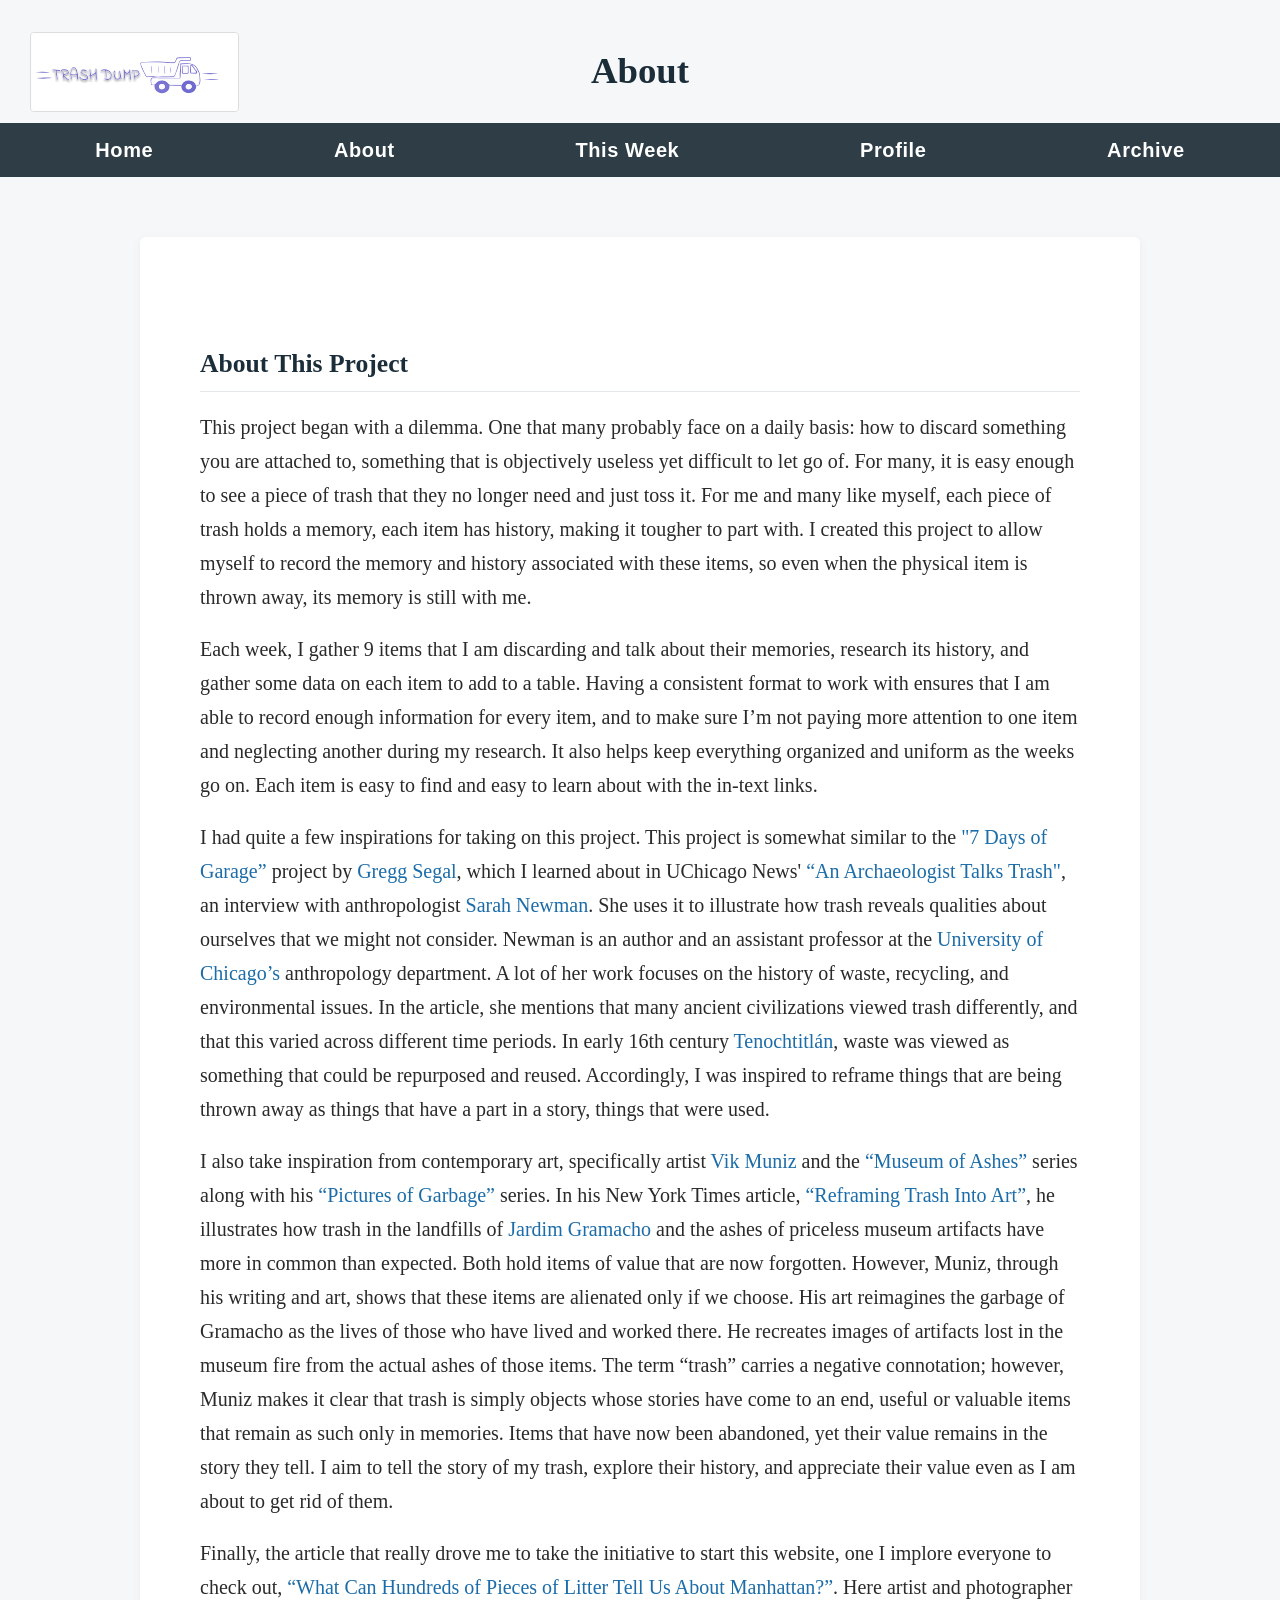
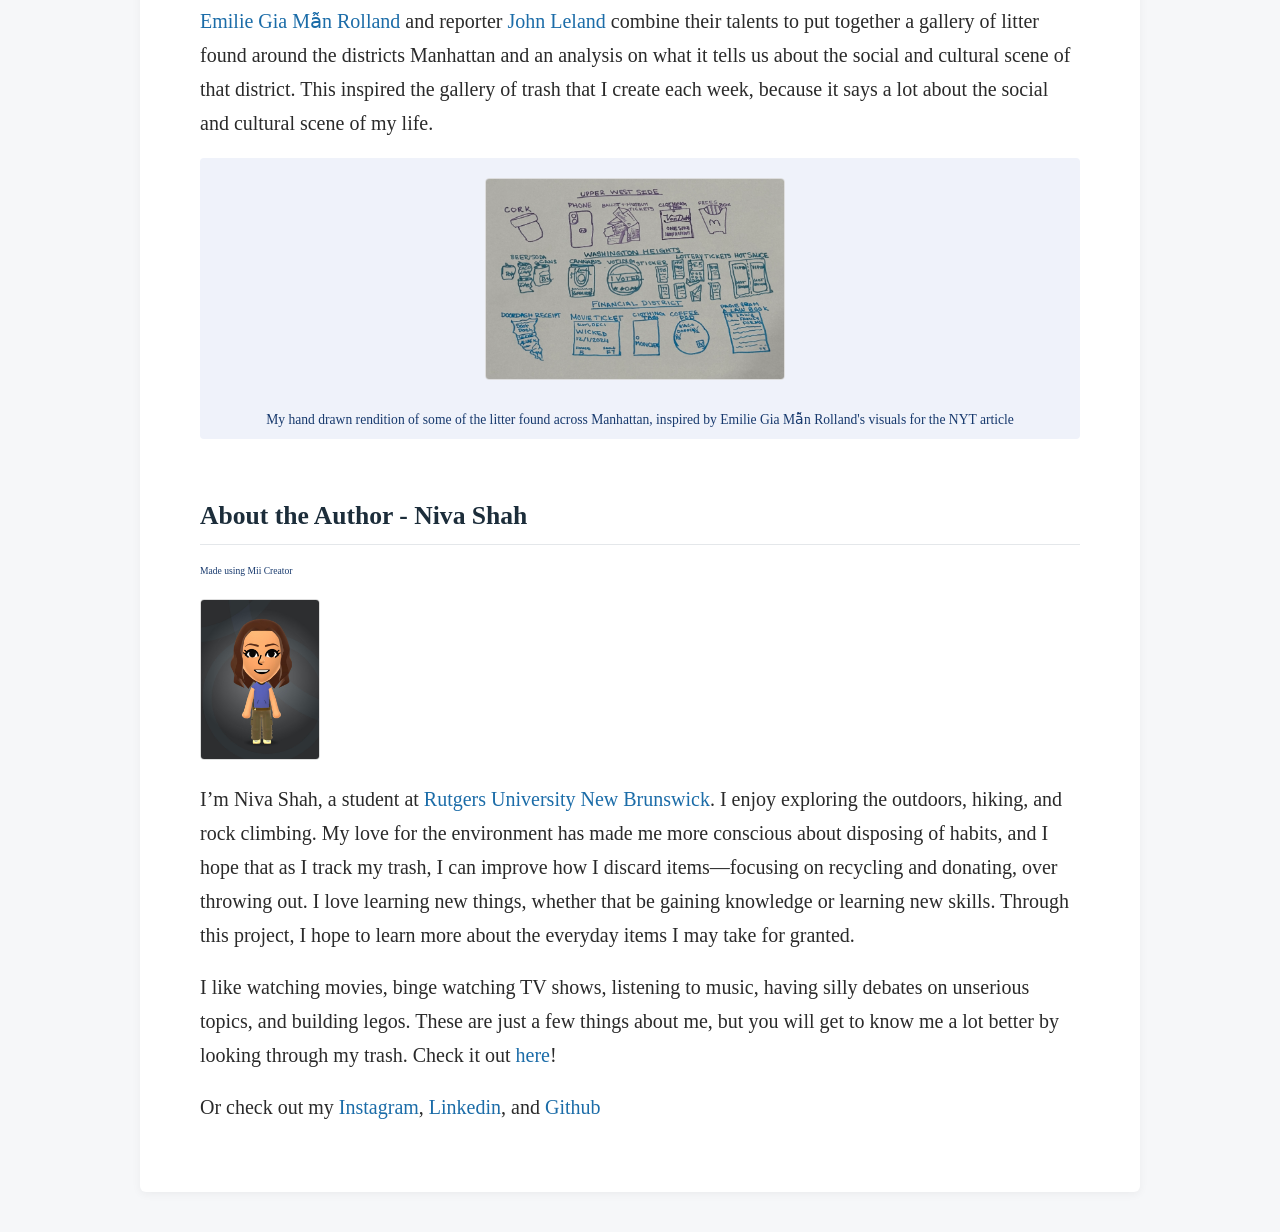
<file: TWP/about.html>
<!DOCTYPE html>
<html lang="en">

<head>
    <meta charset="UTF-8">
    <meta name="viewport" content="width=device-width, initial-scale=1.0">
    <title>About</title>
    <link rel="stylesheet" href="style.css">
</head>

<body>
    <header class="site-header">
        <a href="index.html" class="logo">
            <img src="imgs/TWPLogo.svg" alt="Logo">
        </a>
        <h1>About</h1>
        <nav class="pagenav">
            <a href="index.html">Home</a>
            <a href="about.html">About</a>
            <a href="main-page.html">This Week</a>
            <a href="profile.html">Profile</a>
            <a href="archive.html">Archive</a>
        </nav>
    </header>

    <div class="wrapper">

        <h2>About This Project</h2>

        <p>
            This project began with a dilemma. One that many probably face on a daily basis: how to discard something
            you are attached to, something that is objectively useless yet difficult to let go of. For many, it is easy
            enough to see a piece of trash that they no longer need and just toss it. For me and many like myself, each
            piece of trash holds a memory, each item has history, making it tougher to part with. I created this project
            to allow myself to record the memory and history associated with these items, so even when the physical item
            is thrown away, its memory is still with me.
        </p>

        <p>
            Each week, I gather 9 items that I am discarding and talk about their memories, research its history, and
            gather some data on each item to add to a table. Having a consistent format to work with ensures that I am
            able to record enough information for every item, and to make sure I’m not paying more attention to one item
            and neglecting another during my research. It also helps keep everything organized and uniform as the weeks
            go on. Each item is easy to find and easy to learn about with the in-text links.
        </p>

        <p>
            I had quite a few inspirations for taking on this project. This project is somewhat similar to the <a
                href="https://www.greggsegal.com/P-Projects/7-Days-of-Garbage/1/caption" target="_blank">"7 Days of
                Garage”</a> project
            by <a href="https://www.greggsegal.com/" target="_blank">Gregg Segal</a>, which I learned about in UChicago
            News' <a href="https://news.uchicago.edu/story/archaeologist-talks-trash" target="_blank">“An Archaeologist
                Talks Trash"</a>,
            an interview with anthropologist <a href="https://anthropology.uchicago.edu/directory/sarah-newman"
                target="_blank">Sarah
                Newman</a>. She uses it to illustrate how trash reveals qualities about
            ourselves that we might not consider. Newman is an author and an assistant professor at the <a href="https://www.uchicago.edu/en" target="_blank">University of
            Chicago’s</a> anthropology department. A lot of her work focuses on the history of waste, recycling, and
            environmental issues. In the article, she mentions that many ancient civilizations viewed trash differently,
            and that this varied across different time periods. In early 16th century <a
                href="https://en.wikipedia.org/wiki/Tenochtitlan" target="_blank">Tenochtitlán</a>, waste was viewed as
            something that could be repurposed and reused. Accordingly, I was inspired to reframe things that are being
            thrown away as things that have a part in a story, things that were used.
        </p>
        <p>
            I also take inspiration from contemporary art, specifically artist <a href="https://vikmuniz.net/"
                target="_blank">Vik
                Muniz</a> and the <a href="https://vikmuniz.net/news/vik-muniz-pictures-of-paint-and-museum-of-ashes"
                target="_blank">“Museum of Ashes”</a>
            series along with his <a href="https://vikmuniz.net/gallery/garbage" target="_blank">“Pictures of
                Garbage”</a> series. In
            his New York Times article, <a
                href="https://www.nytimes.com/2023/12/06/special-series/vik-muniz-brazil-garbage-art.html"
                target="_blank">“Reframing
                Trash Into Art”</a>, he illustrates how trash in the landfills of <a
                href="https://en.wikipedia.org/wiki/Jardim_Gramacho" target="_blank">Jardim Gramacho</a> and the ashes
            of priceless
            museum artifacts have more in common than expected. Both hold items of value that are now forgotten.
            However,
            Muniz, through his writing and art, shows that these items are alienated only if we choose. His art
            reimagines the garbage of Gramacho as the lives of those who have lived and worked there. He recreates
            images of artifacts lost in the museum fire from the actual ashes of those items. The term “trash” carries a
            negative connotation; however, Muniz makes it clear that trash is simply objects whose stories have come to
            an end, useful or valuable items that remain as such only in memories. Items that have now been abandoned,
            yet their value remains in the story they tell. I aim to tell the story of my trash, explore their history,
            and appreciate their value even as I am about to get rid of them.
        </p>
        <p>
            Finally, the article that really drove me to take the initiative to start this website, one I implore
            everyone to check out, <a href="https://www.nytimes.com/2025/12/26/nyregion/nyc-litter.html"
                target="_blank">“What Can
                Hundreds of Pieces of Litter Tell Us About Manhattan?”</a>. Here artist and
            photographer <a href="https://photo.parsons.edu/2025/emilie-gia-man-rolland/" target="_blank">Emilie Gia Mẫn
                Rolland</a> and
            reporter <a href="https://www.nytimes.com/by/john-leland" target="_blank">John Leland</a> combine their
            talents to put
            together a gallery of litter found around the districts Manhattan and an analysis on what it tells us about
            the social and
            cultural scene of that district. This inspired the gallery of trash that I create each week, because it says
            a lot about the social and cultural scene of my life.

        </p>
        <figure class="profile">
            <img src="imgs/nyctrash.jpg" alt="hand drawn pictures of trash around Manhattan">
            <figcaption>My hand drawn rendition of some of the litter found across Manhattan, inspired by Emilie Gia Mẫn Rolland's visuals for the NYT article</figcaption>
        </figure>

        <h2>About the Author - Niva Shah</h2>
        <figure class="pfp">
            <figcaption>Made using Mii Creator</figcaption>
            <img src="imgs/pfp.jpg">
        </figure>
        <p>
            I’m Niva Shah, a student at <a href="https://newbrunswick.rutgers.edu/" target="_blank">Rutgers University
                New Brunswick</a>. I enjoy exploring the outdoors, hiking, and
            rock climbing. My love for the environment has made me more conscious about disposing of habits, and I hope
            that as I track my trash, I can improve how I discard items—focusing on recycling and donating, over
            throwing out. I love learning new things, whether that be gaining knowledge or learning new skills. Through
            this project, I hope to learn more about the everyday items I may take for granted.
        </p>
        <p>
            I like watching movies, binge watching TV shows, listening to music, having silly debates on unserious
            topics, and building legos. These are just a few things about me, but you will get to know me a lot better
            by looking through my trash. Check it out <a href="main-page.html">here</a>!
        </p>

        <p>
            Or check out my <a href="https://www.instagram.com/?hl=en" target="_blank">Instagram</a>, <a
                href="https://www.linkedin.com/feed/" target="_blank">Linkedin</a>, and <a href="https://github.com/"
                target="_blank">Github</a>
        </p>

    </div>

</body>

</html>
</file>
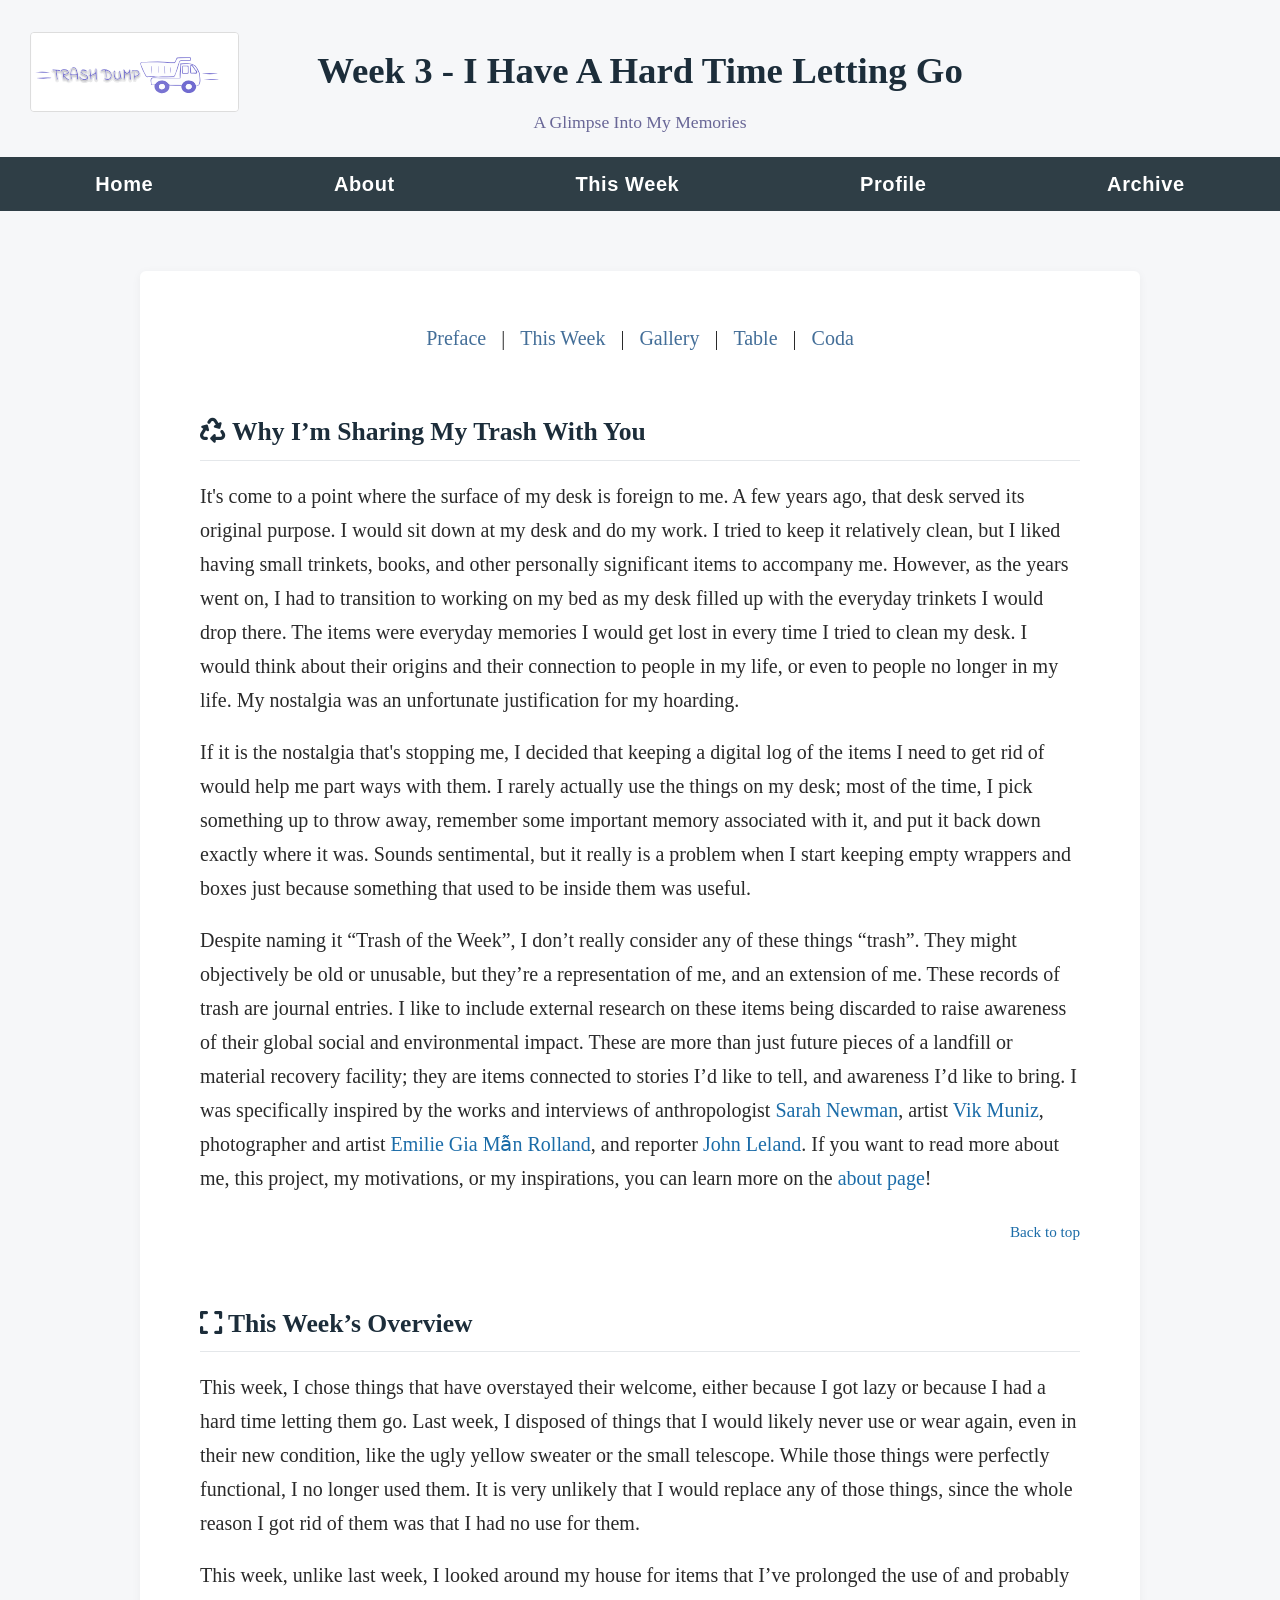
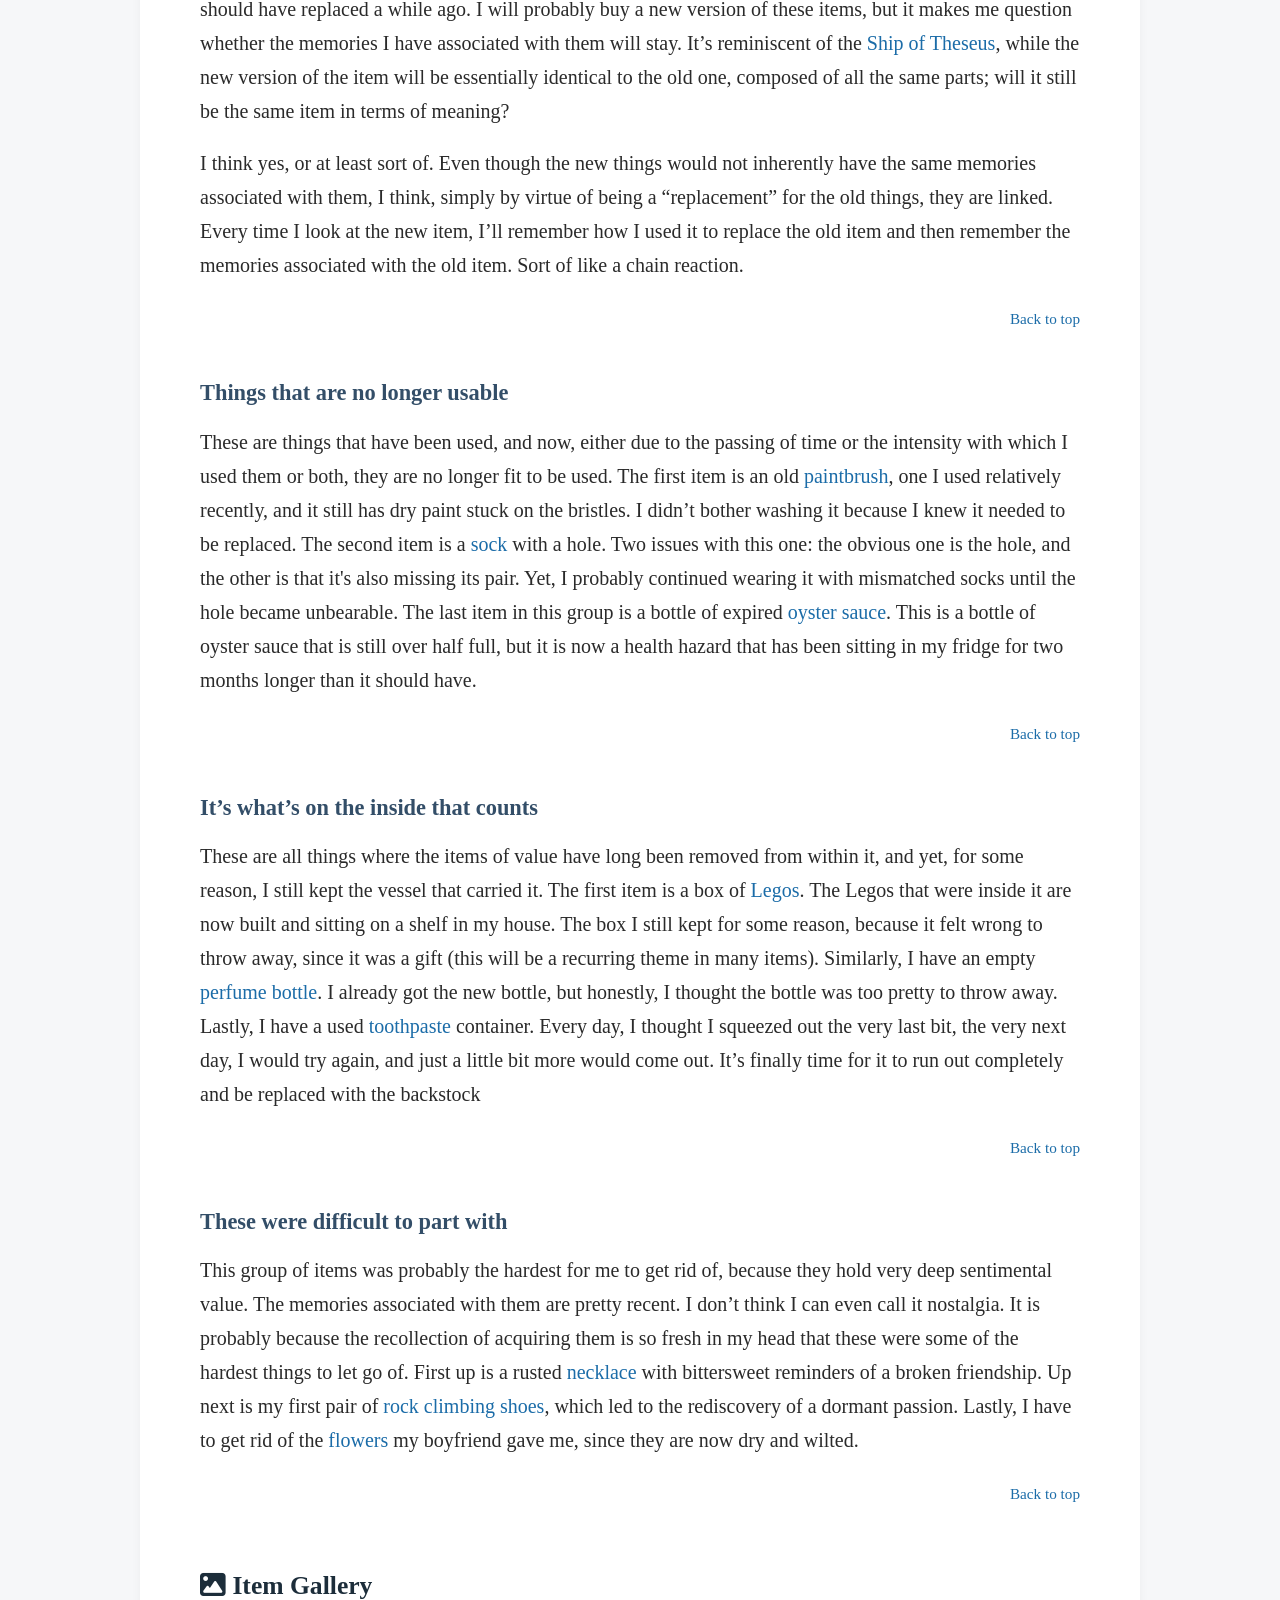
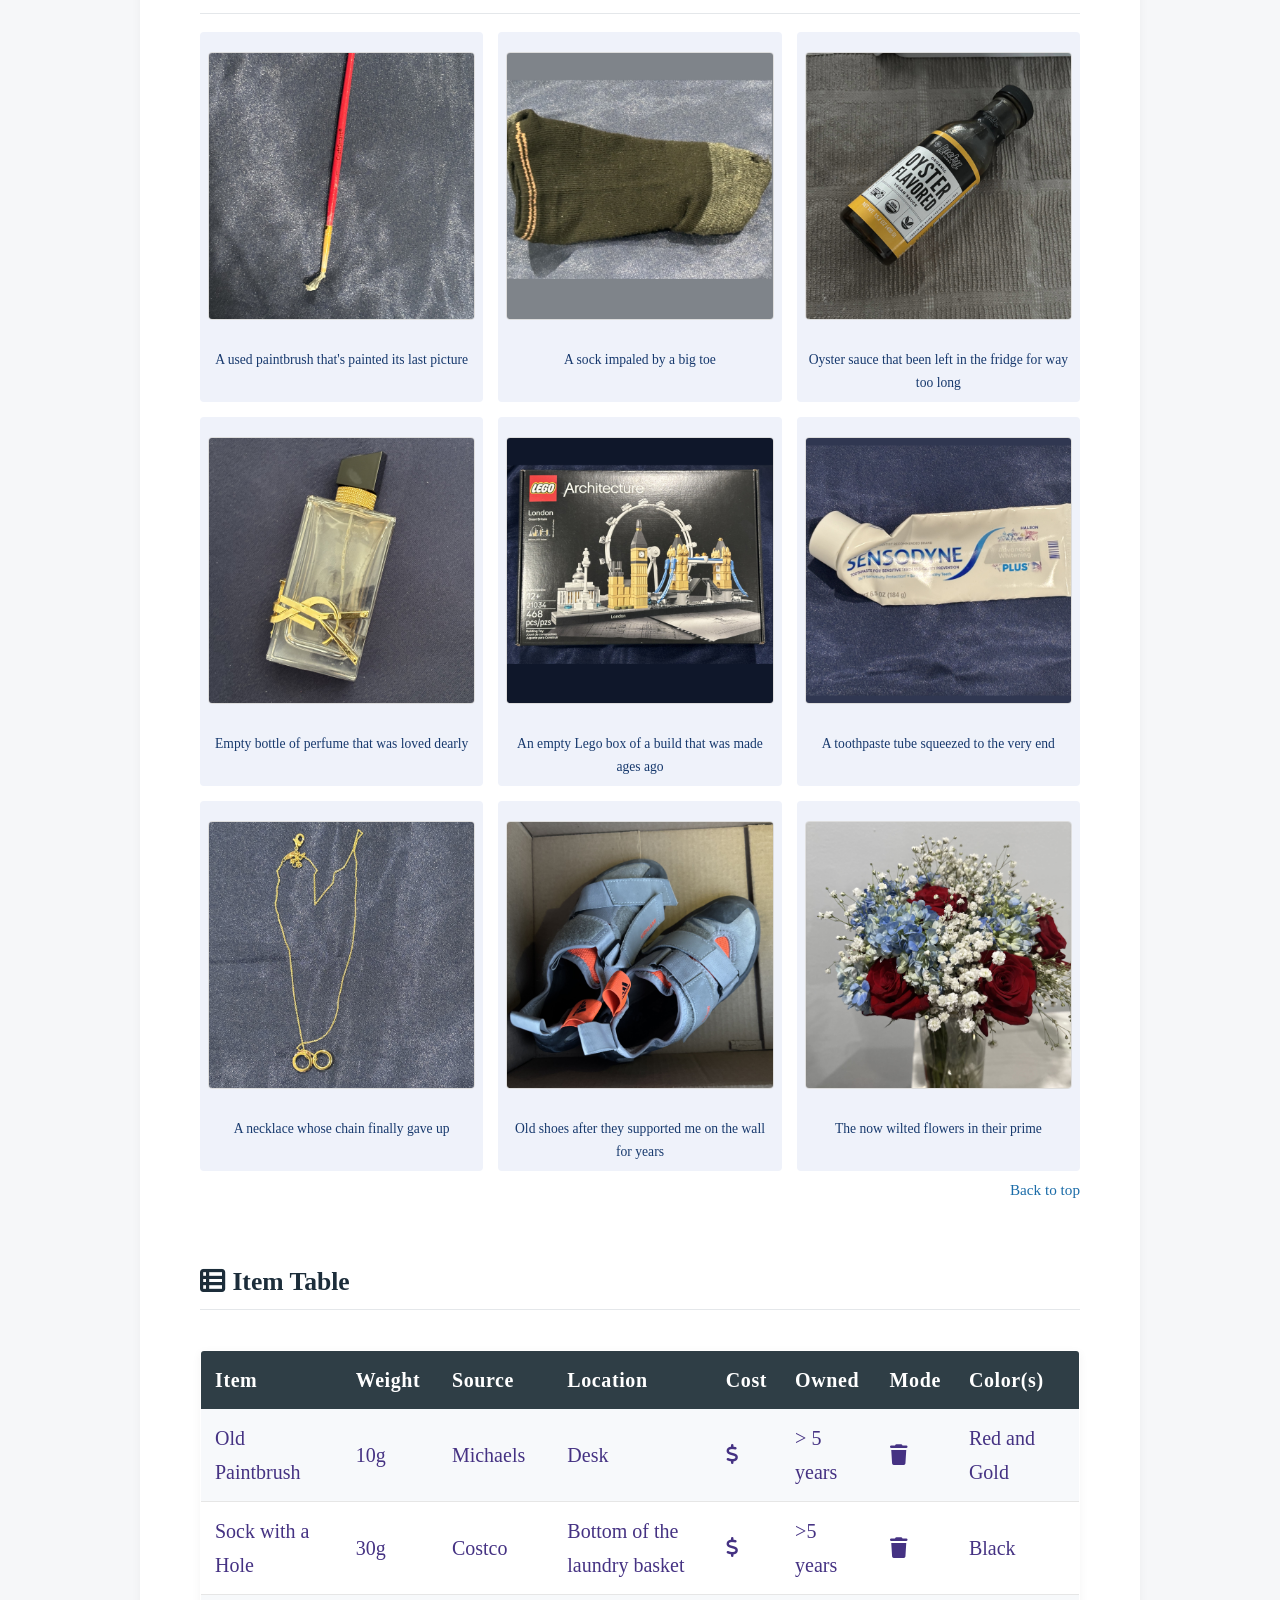
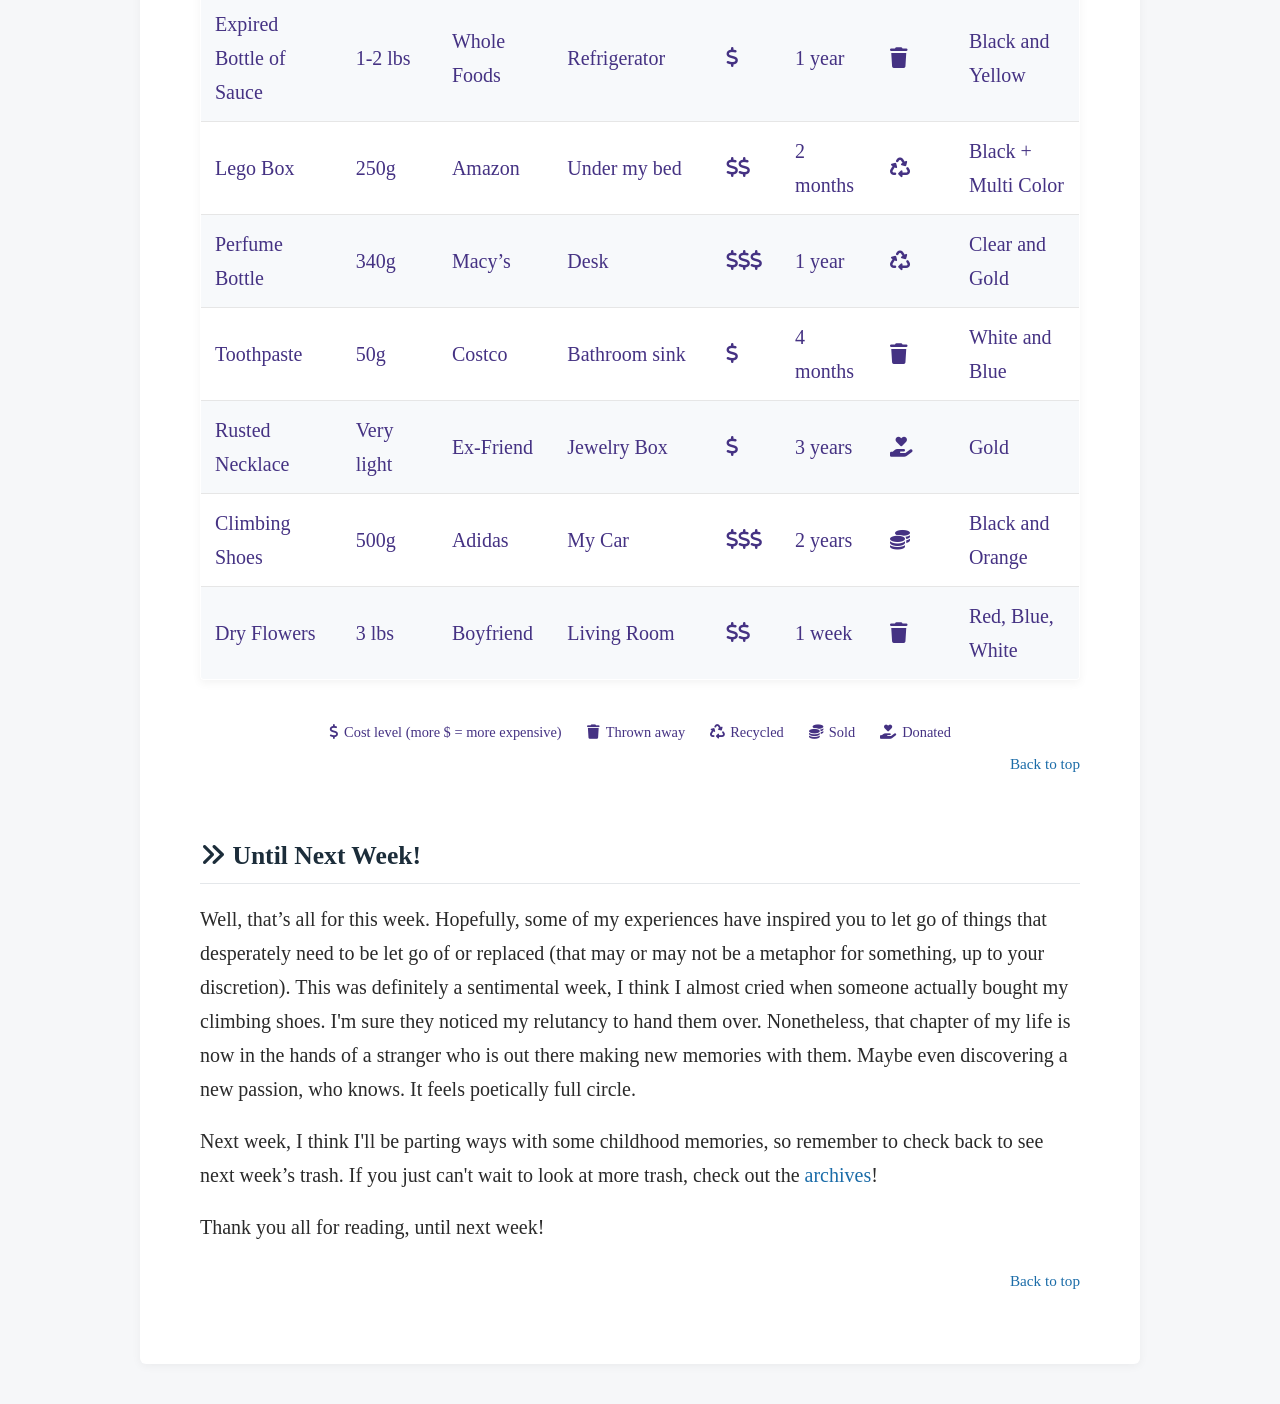
<file: TWP/main-page.html>
<!DOCTYPE html>
<html lang="en">

<head>
    <meta charset="UTF-8">
    <meta name="viewport" content="width=device-width, initial-scale=1.0">
    <title id="title">Week 3 - I Have a Hard Time Moving On</title>
    <link rel="stylesheet" href="style.css">
    <link rel="stylesheet" href="https://cdnjs.cloudflare.com/ajax/libs/font-awesome/6.5.1/css/all.min.css">

</head>

<body>
    <header class="site-header">

        <a href="index.html" class="logo">
            <img src="imgs/TWPLogo.svg" alt="Logo">
        </a>

        <h1>Week 3 - I Have A Hard Time Letting Go
            <br>
            <span class="subtitle">A Glimpse Into My Memories</span>
        </h1>

        <nav class="pagenav">
            <a href="index.html">Home</a>
            <a href="about.html">About</a>
            <a href="main-page.html">This Week</a>
            <a href="profile.html">Profile</a>
            <a href="archive.html">Archive</a>
        </nav>
    </header>

    <div class="wrapper">
        <div class="section-nav">
            <a href="#sec1">Preface</a> |
            <a href="#sec2">This Week</a> |
            <a href="#sec3">Gallery</a> |
            <a href="#table">Table</a> |
            <a href="#coda">Coda</a>
        </div>
        <h2 id = "sec1"><i class="fa-solid fa-recycle"></i>  Why I’m Sharing My Trash With You</h2>

        <p>
            It's come to a point where the surface of my desk is foreign to me. A few years ago, that desk served its
            original purpose. I would sit down at my desk and do my work. I tried to keep it relatively clean, but I
            liked having small trinkets, books, and other personally significant items to accompany me. However,
            as the years went on, I had to transition to working on my bed as my desk filled up with the everyday
            trinkets I would drop there. The items were everyday memories I would get lost in every time I tried to
            clean my desk. I would think about their origins and their connection to people in my life, or even to
            people no longer in my life. My nostalgia was an unfortunate justification for my hoarding.
        </p>
        <p>
            If it is the nostalgia that's stopping me, I decided that keeping a digital log of the items I need to get
            rid
            of would help me part ways with them. I rarely actually use the things on my desk; most of the time, I
            pick something up to throw away, remember some important memory associated with it, and put it
            back down exactly where it was. Sounds sentimental, but it really is a problem when I start keeping
            empty wrappers and boxes just because something that used to be inside them was useful.
        </p>
        <p>
            Despite naming it “Trash of the Week”, I don’t really consider any of these things “trash”. They might
            objectively be old or unusable, but they’re a representation of me, and an extension of me. These
            records of trash are journal entries. I like to include external research on these items being discarded to
            raise awareness of their global social and environmental impact. These are more than just future pieces
            of a landfill or material recovery facility; they are items connected to stories I’d like to tell, and
            awareness I’d like to bring. I was specifically inspired by the works and interviews of anthropologist <a
                href="https://anthropology.uchicago.edu/directory/sarah-newman" target="_blank">Sarah Newman</a>,
            artist <a href="https://en.wikipedia.org/wiki/Vik_Muniz" target="_blank">Vik Muniz</a>, photographer and artist <a
                href="https://emilierolland.art/aboutcontact" target="_blank">Emilie Gia Mẫn Rolland</a>, and reporter <a
                href="https://www.nytimes.com/by/john-leland" target="_blank">John Leland</a>.
            If you want to read more about me, this project, my motivations, or my inspirations,
            you can learn more on the <a href="about.html">about page</a>!
        </p>
        <p class="backtotop"><a href="#">Back to top</a></p>
        <h2 id="sec2"><i class="fa-solid fa-expand"></i>  This Week’s Overview</h2>
        <p>
            This week, I chose things that have overstayed their welcome, either because I got lazy or because I had
            a hard time letting them go. Last week, I disposed of things that I would likely never use or wear again,
            even in their new condition, like the ugly yellow sweater or the small telescope. While those things
            were perfectly functional, I no longer used them. It is very unlikely that I would replace any of those
            things, since the whole reason I got rid of them was that I had no use for them.
        </p>
        <p>
            This week, unlike last week, I looked around my house for items that I’ve prolonged the use of and
            probably should have replaced a while ago. I will probably buy a new version of these items, but it
            makes me question whether the memories I have associated with them will stay. It’s reminiscent of the
             <a href="https://www.philosophy-foundation.org/enquiries/view/the-ship-of-theseus">Ship of Theseus</a>, while the new version of the item will be essentially identical to the old one,
            composed of all the same parts; will it still be the same item in terms of meaning?
        </p>
        <p>
            I think yes, or at least sort of. Even though the new things would not inherently have the same
            memories associated with them, I think, simply by virtue of being a “replacement” for the old things,
            they are linked. Every time I look at the new item, I’ll remember how I used it to replace the old item
            and then remember the memories associated with the old item. Sort of like a chain reaction.
        </p>
        <p class="backtotop"><a href="#">Back to top</a></p>
        <h3 id="g1">Things that are no longer usable</h3>
        <p>
            These are things that have been used, and now, either due to the passing of time or the intensity with
            which I used them or both, they are no longer fit to be used. The first item is an old <a
                href="https://en.wikipedia.org/wiki/Paintbrush" target="_blank">paintbrush</a>, one I
            used relatively recently, and it still has dry paint stuck on the bristles. I didn’t bother washing it
            because
            I knew it needed to be replaced. The second item is a <a href="https://en.wikipedia.org/wiki/Sock" target="_blank">sock</a>
            with a hole. Two issues with this
            one: the
            obvious one is the hole, and the other is that it's also missing its pair. Yet, I probably continued
            wearing it with mismatched socks until the hole became unbearable. The last item in this group is a
            bottle of expired <a href="https://en.wikipedia.org/wiki/Oyster_sauce" target="_blank">oyster sauce</a>. This is a bottle of
            oyster sauce that is still over half
            full, but it is now a health
            hazard that has been sitting in my fridge for two months longer than it should have.
        </p>
        <p class="backtotop"><a href="#">Back to top</a></p>
        <h3 id="g2">It’s what’s on the inside that counts</h3>
        <p>
            These are all things where the items of value have long been removed from within it, and yet, for some
            reason, I still kept the vessel that carried it. The first item is a box of <a
                href="https://en.wikipedia.org/wiki/Lego_Architecture" target="_blank">Legos</a>. The Legos
            that were inside it
            are now built and sitting on a shelf in my house. The box I still kept for some reason, because it felt
            wrong to throw away, since it was a gift (this will be a recurring theme in many items). Similarly, I have
            an empty <a href="https://en.wikipedia.org/wiki/Perfume" target="_blank">perfume bottle</a>. I already got the new bottle,
            but honestly, I thought the bottle was
            too
            pretty to throw away. Lastly, I have a used <a
                href="https://en.wikipedia.org/wiki/Toothpaste" target="_blank">toothpaste</a> container. Every day, I thought I
            squeezed out
            the very last bit, the very next day, I would try again, and just a little bit more would come out. It’s
            finally time for it to run out completely and be replaced with the backstock
        </p>
        <p class="backtotop"><a href="#">Back to top</a></p>
        <h3 id="g3">These were difficult to part with</h3>
        <p>
            This group of items was probably the hardest for me to get rid of, because they hold very deep
            sentimental value. The memories associated with them are pretty recent. I don’t think I can even call it
            nostalgia. It is probably because the recollection of acquiring them is so fresh in my head that these
            were some of the hardest things to let go of. First up is a rusted <a
                href="https://en.wikipedia.org/wiki/Necklace" target="_blank">necklace</a> with bittersweet
            reminders of
            a broken friendship. Up next is my first pair of <a href="https://en.wikipedia.org/wiki/Climbing_shoe" target="_blank">rock
                climbing shoes</a>, which led to the
            rediscovery of a
            dormant passion. Lastly, I have to get rid of the <a
                href="https://en.wikipedia.org/wiki/Flower_bouquet" target="_blank">flowers</a> my boyfriend gave me, since they
            are now dry
            and wilted.
        </p>
        <p class="backtotop"><a href="#">Back to top</a></p>

        <h2 id="sec3"><i class="fa-solid fa-image"></i> Item Gallery</h2>
        <div class="gallery-container">
            <div class="image-gallery">
        
                <figure class="item">
                    <img src="./imgs/paintbrush_img.jpg" alt="Used paintbrush with dried paint">
                    <figcaption>A used paintbrush that's painted its last picture</figcaption>
                </figure>
        
                <figure class="item">
                    <img src="./imgs/sock_img.jpg" alt="Single worn sock with hole">
                    <figcaption>A sock impaled by a big toe</figcaption>
                </figure>
        
                <figure class="item">
                    <img src="./imgs/sauce_img.jpg" alt="Expired oyster sauce">
                    <figcaption>Oyster sauce that been left in the fridge for way too long</figcaption>
                </figure>
        
                <figure class="item">
                    <img src="./imgs/perfume_img.jpg" alt="Empty perfume bottle">
                    <figcaption>Empty bottle of perfume that was loved dearly</figcaption>
                </figure>
        
                <figure class="item">
                    <img src="./imgs/lego_img.jpg" alt="Empty Lego box">
                    <figcaption>An empty Lego box of a build that was made ages ago</figcaption>
                </figure>
        
                <figure class="item">
                    <img src="./imgs/toothpaste_img.jpg" alt="Flattened toothpaste tube">
                    <figcaption>A toothpaste tube squeezed to the very end</figcaption>
                </figure>
        
                <figure class="item">
                    <img src="./imgs/necklace_img.jpg" alt="Broken necklace">
                    <figcaption>A necklace whose chain finally gave up</figcaption>
                </figure>
        
                <figure class="item">
                    <img src="./imgs/shoes_img.jpg" alt="Worn out rock climbing shoes">
                    <figcaption>Old shoes after they supported me on the wall for years</figcaption>
                </figure>
        
                <figure class="item">
                    <img src="./imgs/img_flowers.jpg" alt="Flowers">
                    <figcaption>The now wilted flowers in their prime</figcaption>
                </figure>
        
            </div>
        </div>
        <p class="backtotop"><a href="#">Back to top</a></p>
        <h2 id="table"><i class="fa-solid fa-table-list"></i>  Item Table</h2>
        <table>
            <tr>
                <th>Item</th>
                <th>Weight</th>
                <th>Source</th>
                <th>Location</th>
                <th>Cost</th>
                <th>Owned</th>
                <th>Mode</th>
                <th>Color(s)</th>
            </tr>
            <tr>
                <td>Old Paintbrush</td>
                <td>10g</td>
                <td>Michaels</td>
                <td>Desk</td>
                <td><i class="fa-solid fa-dollar-sign"></i></td>
                <td>> 5 years</td>
                <td><i class="fa-solid fa-trash"></i></td>
                <td>Red and Gold</td>
            </tr>
            <tr>
                <td> Sock with a Hole</td>
                <td>30g</td>
                <td>Costco</td>
                <td>Bottom of the laundry basket</td>
                <td><i class="fa-solid fa-dollar-sign"></i></td>
                <td>>5 years</td>
                <td><i class="fa-solid fa-trash"></i></td>
                <td>Black</td>
            </tr>
            <tr>
                <td>Еxpired Bottle of Sauce</td>
                <td>1-2 lbs</td>
                <td>Whole Foods</td>
                <td>Refrigerator</td>
                <td><i class="fa-solid fa-dollar-sign"></i></td>
                <td>1 year</td>
                <td><i class="fa-solid fa-trash"></i></td>
                <td>Black and Yellow</td>
            </tr>
            <tr>
                <td>Lego Box</td>
                <td>250g</td>
                <td>Amazon</td>
                <td>Under my bed</td>
                <td><i class="fa-solid fa-dollar-sign"></i><i class="fa-solid fa-dollar-sign"></i></td>
                <td>2 months</td>
                <td><i class="fa-solid fa-recycle"></i></td>
                <td>Black + Multi Color</td>
            </tr>
            <tr>
                <td>Perfume Bottle</td>
                <td>340g</td>
                <td>Macy’s</td>
                <td>Desk</td>
                <td><i class="fa-solid fa-dollar-sign"></i><i class="fa-solid fa-dollar-sign"></i><i class="fa-solid fa-dollar-sign"></i></td>
                <td>1 year</td>
                <td><i class="fa-solid fa-recycle"></i></td>
                <td>Clear and Gold</td>
            </tr>
            <tr>
                <td>Toothpaste</td>
                <td>50g</td>
                <td>Costco</td>
                <td>Bathroom sink</td>
                <td><i class="fa-solid fa-dollar-sign"></i></td>
                <td>4 months</td>
                <td><i class="fa-solid fa-trash"></i></td>
                <td>White and Blue</td>
            </tr>
            <tr>
                <td>Rusted Necklace</td>
                <td>Very light</td>
                <td>Ex-Friend</td>
                <td>Jewelry Box</td>
                <td><i class="fa-solid fa-dollar-sign"></i></td>
                <td>3 years</td>
                <td><i class="fa-solid fa-hand-holding-heart"></i></td>
                <td>Gold</td>
            </tr>
            <tr>
                <td>Climbing Shoes</td>
                <td>500g</td>
                <td>Adidas</td>
                <td>My Car</td>
                <td><i class="fa-solid fa-dollar-sign"></i><i class="fa-solid fa-dollar-sign"></i><i class="fa-solid fa-dollar-sign"></i></td>
                <td>2 years</td>
                <td><i class="fa-solid fa-coins"></i></td>
                <td>Black and Orange</td>
            </tr>
            <tr>
                <td>Dry Flowers</td>
                <td>3 lbs</td>
                <td>Boyfriend</td>
                <td>Living Room</td>
                <td><i class="fa-solid fa-dollar-sign"></i><i class="fa-solid fa-dollar-sign"></i></td>
                <td>1 week</td>
                <td><i class="fa-solid fa-trash"></i></td>
                <td>Red, Blue, White</td>
            </tr>
        </table>
        <div class="table-key">
            <ul>
                <li><i class="fa-solid fa-dollar-sign"></i>  Cost level (more $ = more expensive)</li>
                <li><i class="fa-solid fa-trash"></i>  Thrown away</li>
                <li><i class="fa-solid fa-recycle"></i>  Recycled</li>
                <li><i class="fa-solid fa-coins"></i>  Sold</li>
                <li><i class="fa-solid fa-hand-holding-heart"></i>  Donated</li>
            </ul>
        </div>

        <p class="backtotop"><a href="#">Back to top</a></p>

        <h2 id="coda"><i class="fa-solid fa-angles-right"></i>  Until Next Week!</h2>
        <p> Well, that’s all for this week. Hopefully, some of my experiences have inspired you to let go of things that
            desperately need to be let go of or replaced (that may or may not be a metaphor for something, up to your
            discretion). This was definitely a sentimental week, I think I almost cried when someone actually bought my climbing shoes. 
            I'm sure they noticed my relutancy to hand them over. Nonetheless, that chapter of my life is now in the hands of a stranger who
            is out there making new memories with them. Maybe even discovering a new passion, who knows. It feels poetically full circle. 
        </p> 
        <p>
            Next week, I think I'll be parting ways with some childhood memories, so remember to check back to see next week’s trash.
            If you just can't wait to look at more trash, 
            check out the <a href="archive.html">archives</a>! 
        </p>
        <p> Thank you all for reading, until next week! </p>


        <p class="backtotop"><a href="#">Back to top</a></p>

    </div>

</body>

</html>
</file>
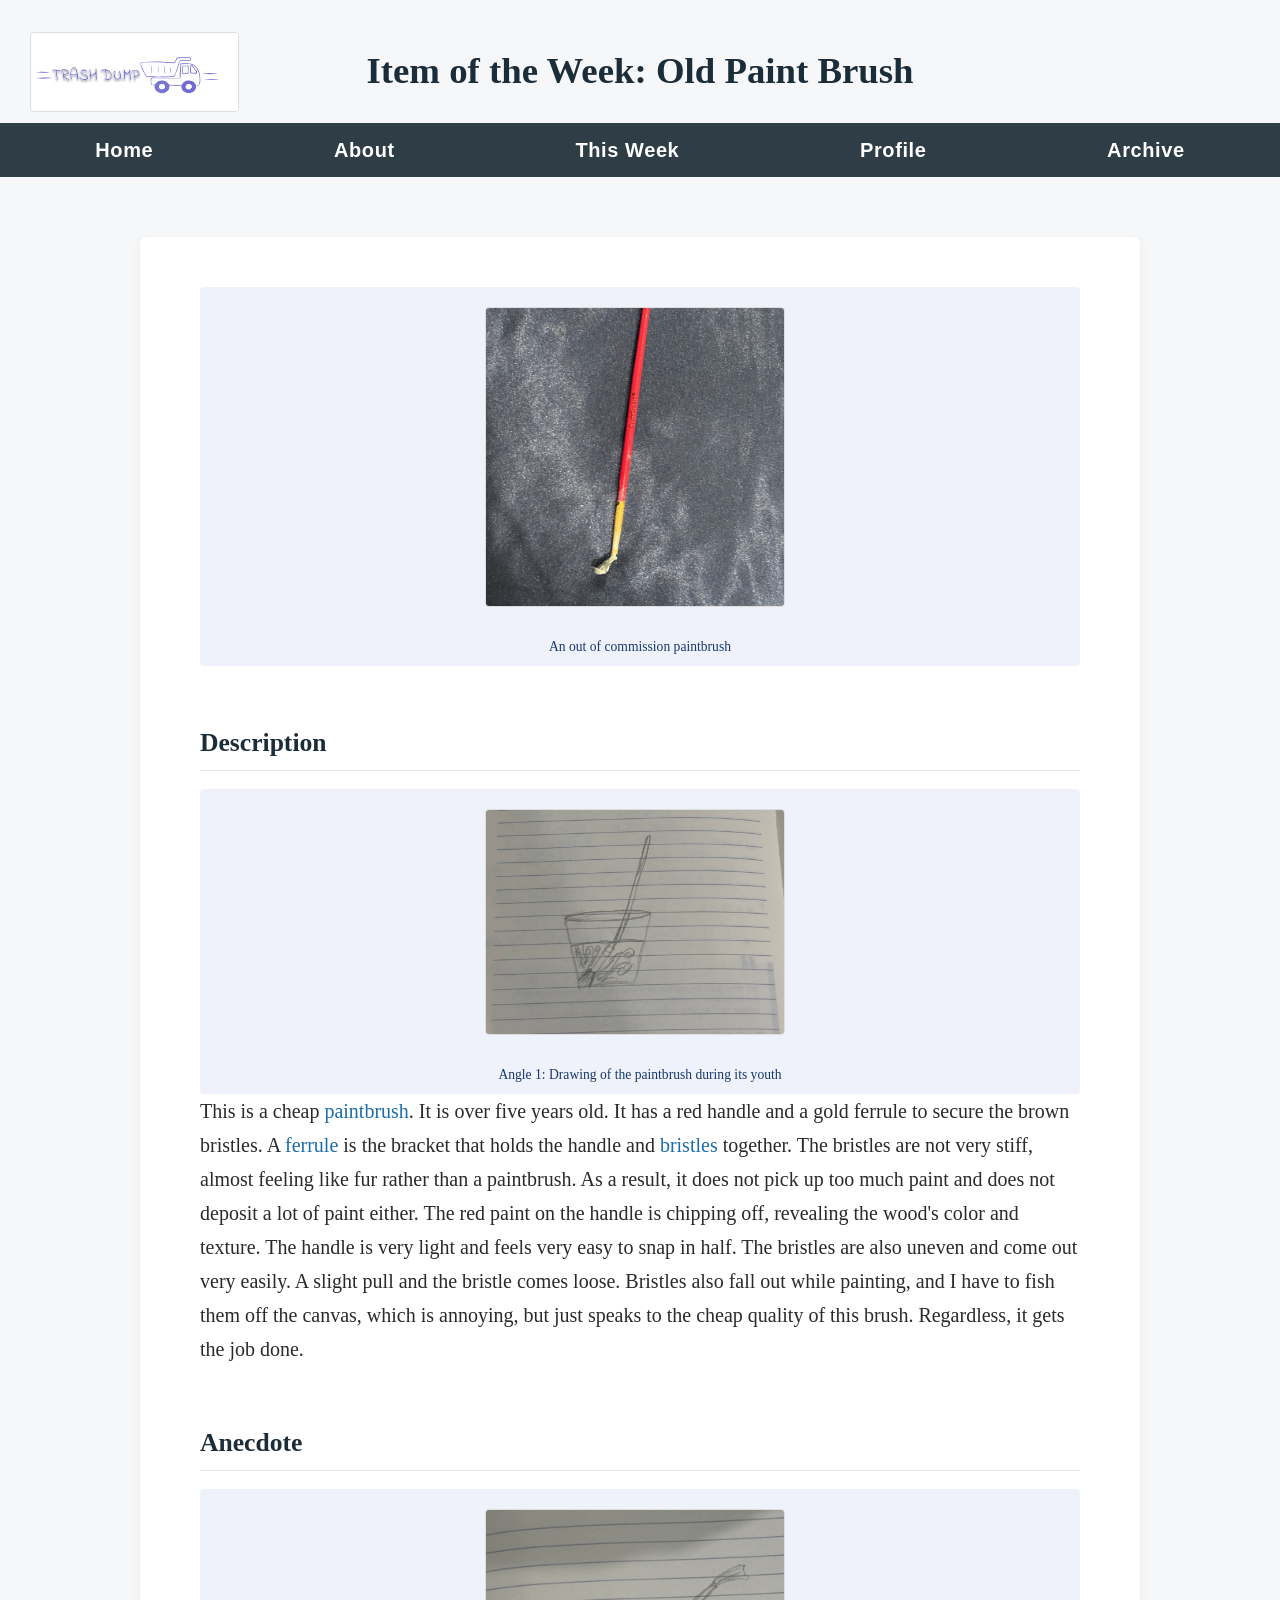
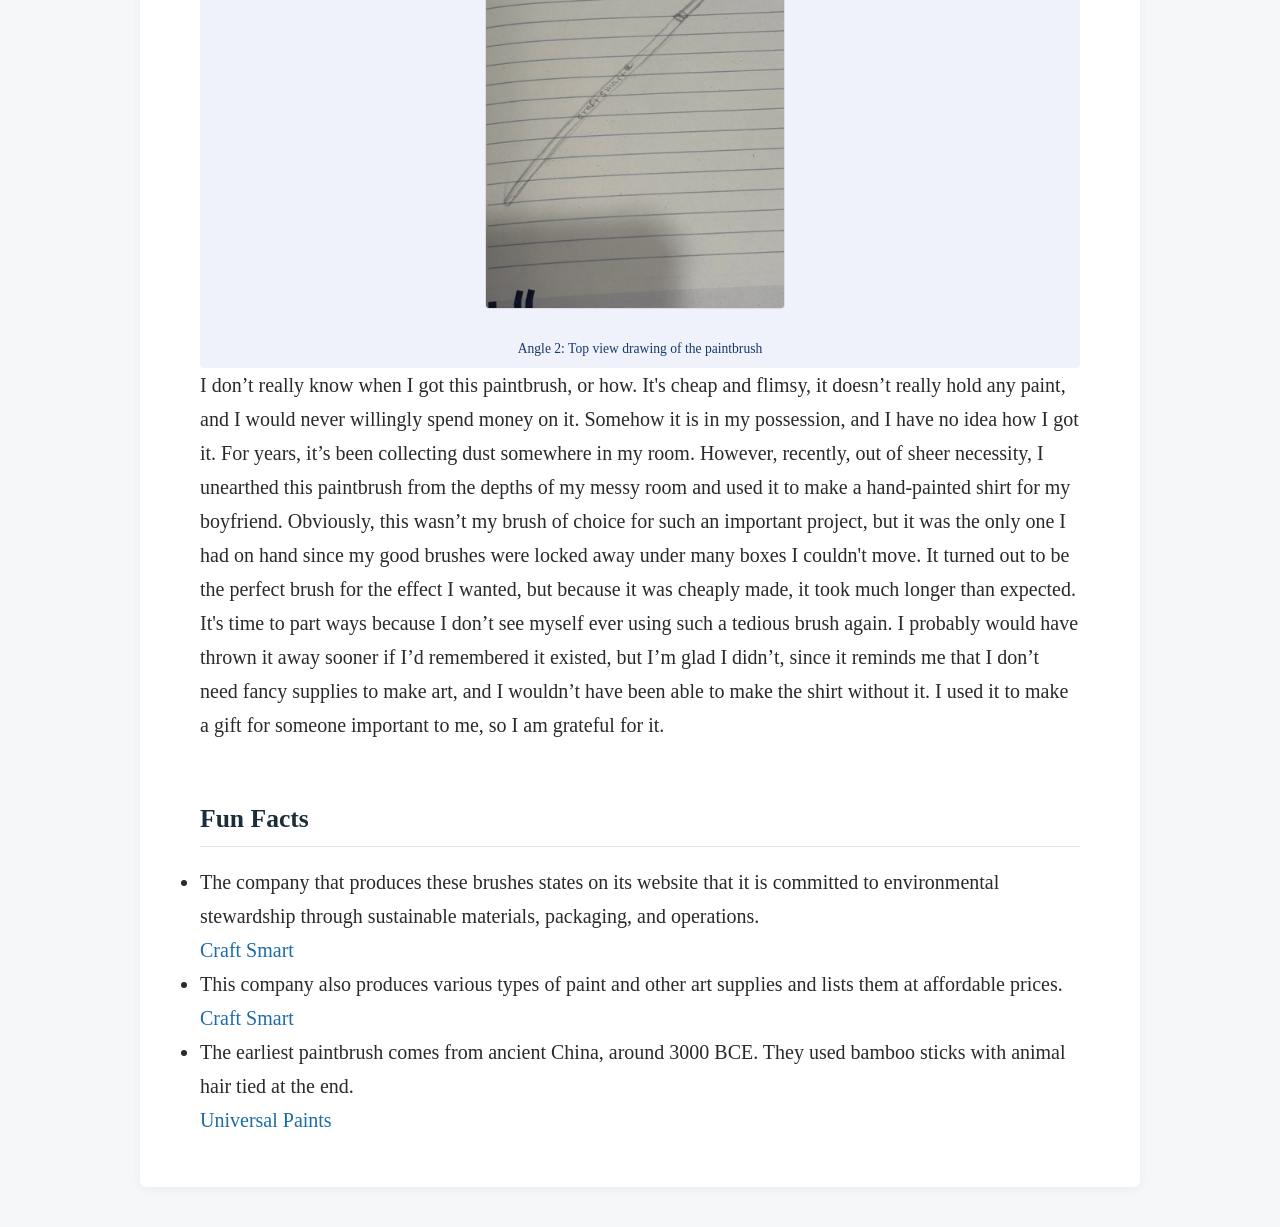
<file: TWP/profile.html>
<!DOCTYPE html>
<html lang="en">

<head>
    <meta charset="UTF-8">
    <meta name="viewport" content="width=device-width, initial-scale=1.0">
    <title>Trash of the Week - Profile</title>
    <link rel="stylesheet" href="style.css">
</head>

<body>
    <header class="site-header">

        <a href="index.html" class="logo">
            <img src="imgs/TWPLogo.svg" alt="Logo">
        </a>
        <h1>Item of the Week: Old Paint Brush</h1>
        <nav class="pagenav">
            <a href="index.html">Home</a>
            <a href="about.html">About</a>
            <a href="main-page.html">This Week</a>
            <a href="profile.html">Profile</a>
            <a href="archive.html">Archive</a>
        </nav>
    </header>
 


    <div class=wrapper>
        <figure class="profile">
            <img src="./imgs/paintbrush_img.jpg" width="300" height="200">
            <figcaption>An out of commission paintbrush</figcaption>
        </figure>
        <h2>Description</h2>
        <figure class="profile">
        <img src="./imgs/IMG_7881.jpg" width="300" height="200">
        <figcaption>Angle 1: Drawing of the paintbrush during its youth</figcaption>
        </figure>

        <p>
            This is a cheap <a href="https://en.wikipedia.org/wiki/Paintbrush">paintbrush</a>. It is over five years
            old. It has a red handle and a gold ferrule to secure the
            brown bristles. A <a href="https://en.wikipedia.org/wiki/Ferrule">ferrule</a> is the bracket that holds the
            handle and <a href="https://en.wikipedia.org/wiki/Bristle">bristles</a> together. The bristles are not very
            stiff, almost feeling like fur rather than a paintbrush. As a result, it does not pick up too much paint and
            does not deposit a lot of paint either. The red paint on the handle is chipping off, revealing the wood's
            color
            and texture. The handle is very light and feels very easy to snap in half. The bristles are also uneven and
            come
            out very easily. A slight pull and the bristle comes loose. Bristles also fall out while painting, and I
            have to
            fish them off the canvas, which is annoying, but just speaks to the cheap quality of this brush. Regardless,
            it
            gets the job done.
        </p>
        <h2>Anecdote</h2>
        <figure class="profile">
            <img src="./imgs/IMG_7882.jpg" width="200" height="200">
            <figcaption> Angle 2: Top view drawing of the paintbrush</figcaption>
        </figure>
        <p>
            I don’t really know when I got this paintbrush, or how. It's cheap and flimsy, it doesn’t really hold any
            paint,
            and I would never willingly spend money on it. Somehow it is in my possession, and I have no idea how I got
            it.
            For years, it’s been collecting dust somewhere in my room. However, recently, out of sheer necessity, I
            unearthed this paintbrush from the depths of my messy room and used it to make a hand-painted shirt for my
            boyfriend. Obviously, this wasn’t my brush of choice for such an important project, but it was the only one
            I
            had on hand since my good brushes were locked away under many boxes I couldn't move. It turned out to be the
            perfect brush for the effect I wanted, but because it was cheaply made, it took much longer than expected.
            It's
            time to part ways because I don’t see myself ever using such a tedious brush again. I probably would have
            thrown
            it away sooner if I’d remembered it existed, but I’m glad I didn’t, since it reminds me that I don’t need
            fancy
            supplies to make art, and I wouldn’t have been able to make the shirt without it. I used it to make a gift
            for
            someone important to me, so I am grateful for it.

        </p>
        <h2>Fun Facts</h2>
        <ul>
            <li>The company that produces these brushes states on its website that it is committed to environmental
                stewardship through sustainable materials, packaging, and operations.</li>
            <a href="https://the-craftsmart.com/about-us/" target="_blank">Craft Smart</a>
            <li>This company also produces various types of paint and other art supplies and lists them at affordable
                prices.</li>
            <a href="https://the-craftsmart.com/about-us/" target="_blank">Craft Smart</a>

            <li>The earliest paintbrush comes from ancient China, around 3000 BCE. They used bamboo sticks with animal
                hair tied at the end. </li>
            <a
                href="https://universalpaints.co.za/the-evolution-of-the-paint-brush/?srsltid=AfmBOopPa7Ij5ep-KqGj8Bu0f0153sOSRlFCZZI2cmM53LKtdPPY7cHr" target="_blank">Universal Paints</a>
        </ul>
    </div>
</body>

</html>
</file>
<file: TWP/style.css>
* {
    margin: 0;
    padding: 0;
    box-sizing: border-box;
}

html {
    scroll-behavior: smooth;
}

body {
    font-family: Georgia, "Times New Roman", serif;
    font-size: 20px;
    line-height: 1.7;
    color: #2a2a2a;
    background-color: #f6f7f9;
}

.wrapper {
    max-width: 1000px;
    margin: 40px auto;
    background: white;
    padding: 50px 60px;
    border-radius: 6px;
    box-shadow: 0 2px 10px rgba(0,0,0,0.05);
}

.pagenav a {
    color: white;
    padding: 5px;
    text-decoration: none;
    margin: 0 5px;
    font-weight: 600;
    letter-spacing: .03em;
}
.pagenav {
    background: #2f3e46;
    text-align: center;
    padding: 5px;
    font-family: Arial, Helvetica, sans-serif;
    display: flex;
    justify-content: space-around;
    align-items: center;
    width: 100%;
}
.pagenav a:hover {
    color: #89c9f9;
}
.section-nav {
    text-align: center;
    margin-bottom: 30px;
    font-family: Georgia, "Times New Roman", serif;
}

.section-nav a {
    margin: 0 10px;
    text-decoration: none;
    color: #436e98;
    font-size: 1.25rem;
}

.section-nav a:hover {
    color: #38327d;
    text-shadow: 3px 5px 5px #57708397;
}

h1 {
    font-size: 2.3rem;
    margin-top: 20px; 
    margin-bottom: 20px;
    color: #1c2d3a;
    text-align: center;
}
.subtitle {
    display: block;
    margin-top: 5px;
    font-size: 1.1rem;
    font-weight: normal;
    color: #686696;
}

h2 {
    margin-top: 55px;
    margin-bottom: 18px;
    font-size: 1.6rem;
    color: #1c2d3a;
    border-bottom: 1px solid #e4e7ea;
    padding-bottom: 6px;
}

h3 {
    margin-top: 40px;
    margin-bottom: 12px;
    font-size: 1.4rem;
    color: #334e68;
}

p {
    margin-bottom: 18px;
}

a {
    color: #1b6ca8;
    text-decoration: none;

}

a:hover {
    color: #144d78;
}

p a[href="#"] {
    font-size: 0.95rem;
    font-family: Georgia, "Times New Roman", serif;
    text-decoration: none;

}

img {
    max-width: 100%;
    height: auto;
    margin: 12px 10px 12px 0;
    border-radius: 4px;
    border: 1px solid #dddddd;
}

.image-gallery {
    display: grid;
    grid-template-columns: repeat(3, 1fr);
    gap: 15px;
  }
  
.item {
    background-color: #eff2fa;
    padding: 8px;
    text-align: center;
    border-radius: 4px;

  }
  
.pfp img {
    width: 120px; 
    height: auto;
}
.pfp figcaption {
    font-size: 0.6rem;
    margin-bottom: 8px;
    font-family: Georgia, "Times New Roman", serif;
    color: #17396d;

}
.profile img {
    width: 300px; 
    height: auto;
}
.profile{
    background-color: #eff2fa;
    padding: 8px;
    text-align: center;
    border-radius: 4px;
}
.profile figcaption {
    font-size: 0.85rem;
    margin-top: 6px;
    font-family: Georgia, "Times New Roman", serif;
    color: #17396d;
}

.item figcaption {
    font-size: 0.85rem;
    margin-top: 6px;
    font-family: Georgia, "Times New Roman", serif;
    color: #17396d;
}

table {
    width: 100%;
    max-width: 1000px;
    margin: 40px auto;
    border-collapse: collapse;
    font-family: Georgia, "Times New Roman", serif;
    font-size: 20px;
    background: white;
    color: #453283;

}

th {
    background-color: #2f3e46;
    color: white;
    text-align: left;
    padding: 12px 14px;
    letter-spacing: .03em;
}

td {
    padding: 12px 14px;
    border-bottom: 1px solid #e6e6e6;
}

tr:nth-child(even) td {
    background-color: #f7f9fb;
}

tr:hover td {
    background-color: #eef3f7;
}

table {
    border: 1px solid #d8dde3;
    border-radius: 4px;
    overflow: hidden;
    box-shadow: 0 3px 10px rgba(0, 0, 0, 0.05);
}
.table-key ul {
    display: flex;
    justify-content: center;
    gap: 25px;
    list-style: none;
    padding: 0;
}

.table-key li {
    display: flex;
    align-items: center;
    font-family: Georgia, "Times New Roman", serif;
    font-size: 0.9rem;
    color: #453283;

}

.table-key i {
    margin-right: 6px;
}
.site-header {
    display: flex;
    flex-direction: column;
    align-items: center; 
    color: white;
    position: relative;
    padding: 20px 0px;
  }
  
  .logo {
    display: flex;
    align-items: left;
    position: absolute;
    left: 30px;
    top: 20px;
  }
  
  .logo img{
    height: 80px;
    width: auto;
  }
  .backtotop {
    text-align: right;
}
</file>
